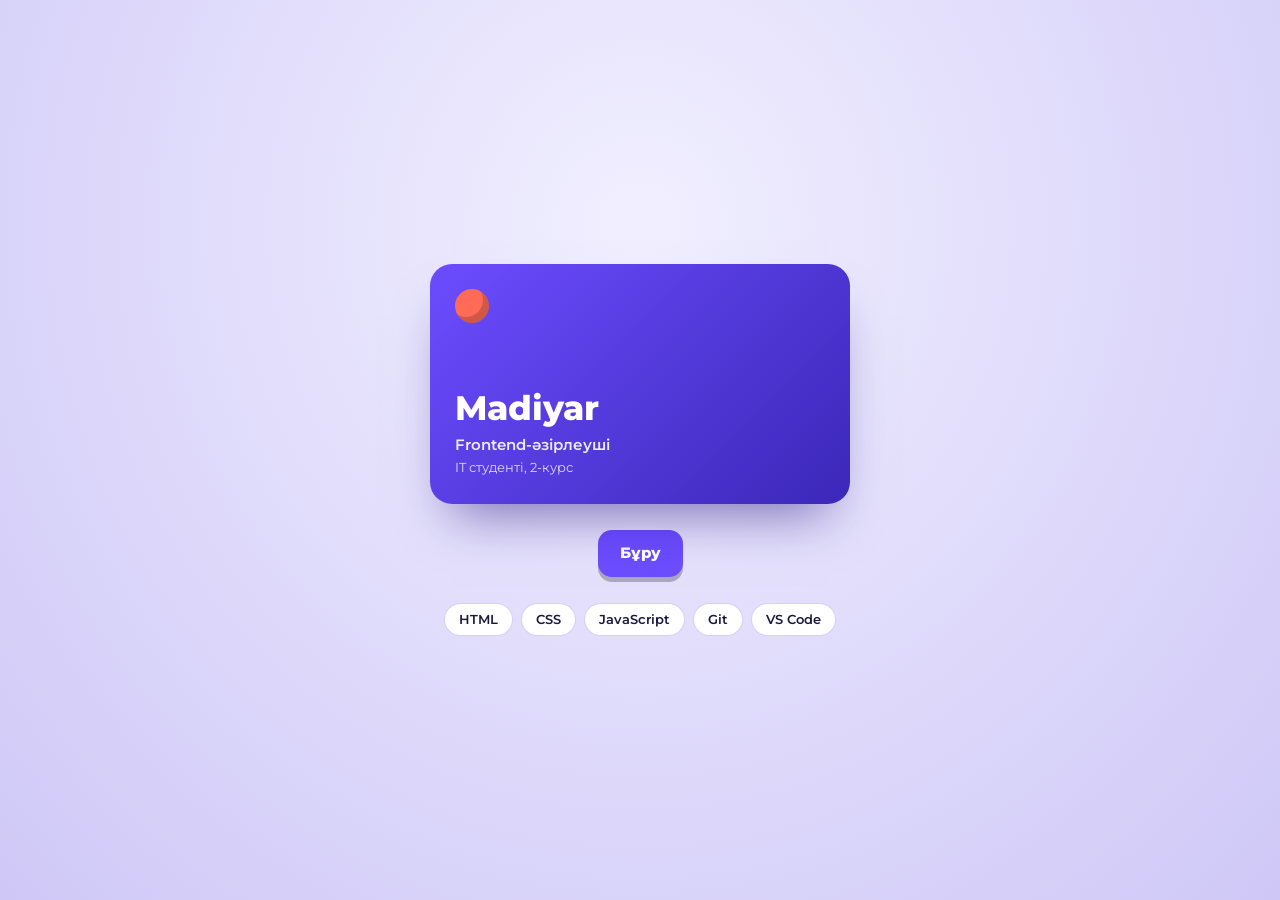
<file: index4.html>
<!doctype html>
<html lang="kk">
<head>
<meta charset="utf-8">
<meta name="viewport" content="width=device-width, initial-scale=1, viewport-fit=cover">
<title>Madiyar — визитка</title>
<link href="https://fonts.googleapis.com/css2?family=Montserrat:wght@400;600;800&subset=cyrillic,cyrillic-ext&display=swap" rel="stylesheet">
<style>
:root{--bg1:#F1EFFF;--bg2:#CFC8F7;--ink:#1B1840;--mut:#5A5788;--panel:#fff;--acc:#6C4DFF;--acc2:#FF6B57;color-scheme:light}
@media(prefers-color-scheme:dark){:root{--bg1:#2A2260;--bg2:#0E0C24;--ink:#F1EFFF;--mut:#B3B0DB;--panel:#1D1946;--acc:#8F78FF;color-scheme:dark}}
*{box-sizing:border-box}
body{margin:0;min-height:100vh;display:grid;place-content:center;justify-items:center;gap:26px;padding:24px 16px;font:400 15px/1.5 Montserrat,system-ui,sans-serif;color:var(--ink);background:radial-gradient(ellipse at 50% 25%,var(--bg1),var(--bg2)) fixed var(--bg2)}
.scene{perspective:1000px;width:min(420px,92vw)}
.tilt{transform:rotateX(var(--rx,0deg)) rotateY(var(--ry,0deg));transition:transform .15s}
.card{position:relative;aspect-ratio:1.75;transform-style:preserve-3d;transition:transform .8s cubic-bezier(.2,.8,.2,1);cursor:pointer}
.card.flip{transform:rotateY(180deg)}
.face{position:absolute;inset:0;border-radius:22px;padding:6%;backface-visibility:hidden;-webkit-backface-visibility:hidden;box-shadow:0 30px 50px -22px rgba(30,10,120,.55);display:flex;flex-direction:column;justify-content:space-between}
.front{background:linear-gradient(135deg,#6C4DFF,#3B27B8);color:#fff}
.back{background:var(--panel);transform:rotateY(180deg);border:1px solid rgba(120,100,230,.3)}
.front h1{margin:0;font:800 clamp(24px,7vw,34px)/1.1 Montserrat,system-ui,sans-serif}
.front p{margin:6px 0 0;opacity:.9;font-weight:600}
.front small{opacity:.8}
.dot{width:34px;height:34px;border-radius:50%;background:var(--acc2);box-shadow:inset -6px -6px 0 rgba(0,0,0,.18)}
.back h2{margin:0;font:800 18px Montserrat,system-ui,sans-serif}
.back ul{list-style:none;margin:0;padding:0;display:grid;gap:6px}
.back a{color:var(--acc);font-weight:600;text-decoration:none}
.back a:hover{text-decoration:underline}
.back span{color:var(--mut)}
button{font:inherit;cursor:pointer;border:0;background:var(--acc);color:#fff;font-weight:800;padding:12px 22px;border-radius:14px;box-shadow:0 5px 0 rgba(0,0,0,.25)}
button:active{transform:translateY(4px);box-shadow:none}
:focus-visible{outline:3px solid var(--acc2);outline-offset:3px}
.chips{display:flex;flex-wrap:wrap;gap:8px;justify-content:center;max-width:420px}
.chips b{padding:6px 14px;border-radius:99px;background:var(--panel);border:1px solid rgba(120,100,230,.3);font-weight:600;font-size:13px}
@media(prefers-reduced-motion:reduce){.card,.tilt{transition:none}}
</style>
</head>
<body>
<div class="scene" id="scene"><div class="tilt" id="tilt">
  <div class="card" id="card" aria-live="polite">
    <div class="face front">
      <div class="dot"></div>
      <div><h1>Madiyar</h1><p>Frontend-әзірлеуші</p><small>IT студенті, 2-курс</small></div>
    </div>
    <div class="face back">
      <h2>Байланыс</h2>
      <ul>
        <li><span>Пошта:</span> <a href="mailto:your@email.com">your@email.com</a></li>
        <li><span>Telegram:</span> <a href="https://t.me/username">@username</a></li>
        <li><span>GitHub:</span> <a href="https://github.com/username">github.com/username</a></li>
        <li><span>Университет:</span> Қ. Жұбанов атындағы Ақтөбе өңірлік университеті</li>
      </ul>
    </div>
  </div>
</div></div>
<button id="flip" aria-pressed="false">Бұру</button>
<div class="chips"><b>HTML</b><b>CSS</b><b>JavaScript</b><b>Git</b><b>VS Code</b></div>
<script>
const card=document.getElementById('card'),btn=document.getElementById('flip'),tilt=document.getElementById('tilt'),sc=document.getElementById('scene');
function flip(){const f=card.classList.toggle('flip');btn.setAttribute('aria-pressed',f)}
card.onclick=btn.onclick=flip;
if(!matchMedia('(prefers-reduced-motion:reduce)').matches){
 sc.addEventListener('pointermove',e=>{const b=sc.getBoundingClientRect();
  tilt.style.setProperty('--ry',((e.clientX-b.left)/b.width-.5)*14+'deg');
  tilt.style.setProperty('--rx',(.5-(e.clientY-b.top)/b.height)*14+'deg')});
 sc.addEventListener('pointerleave',()=>{tilt.style.removeProperty('--rx');tilt.style.removeProperty('--ry')});
}
</script>
</body>
</html>
</file>
